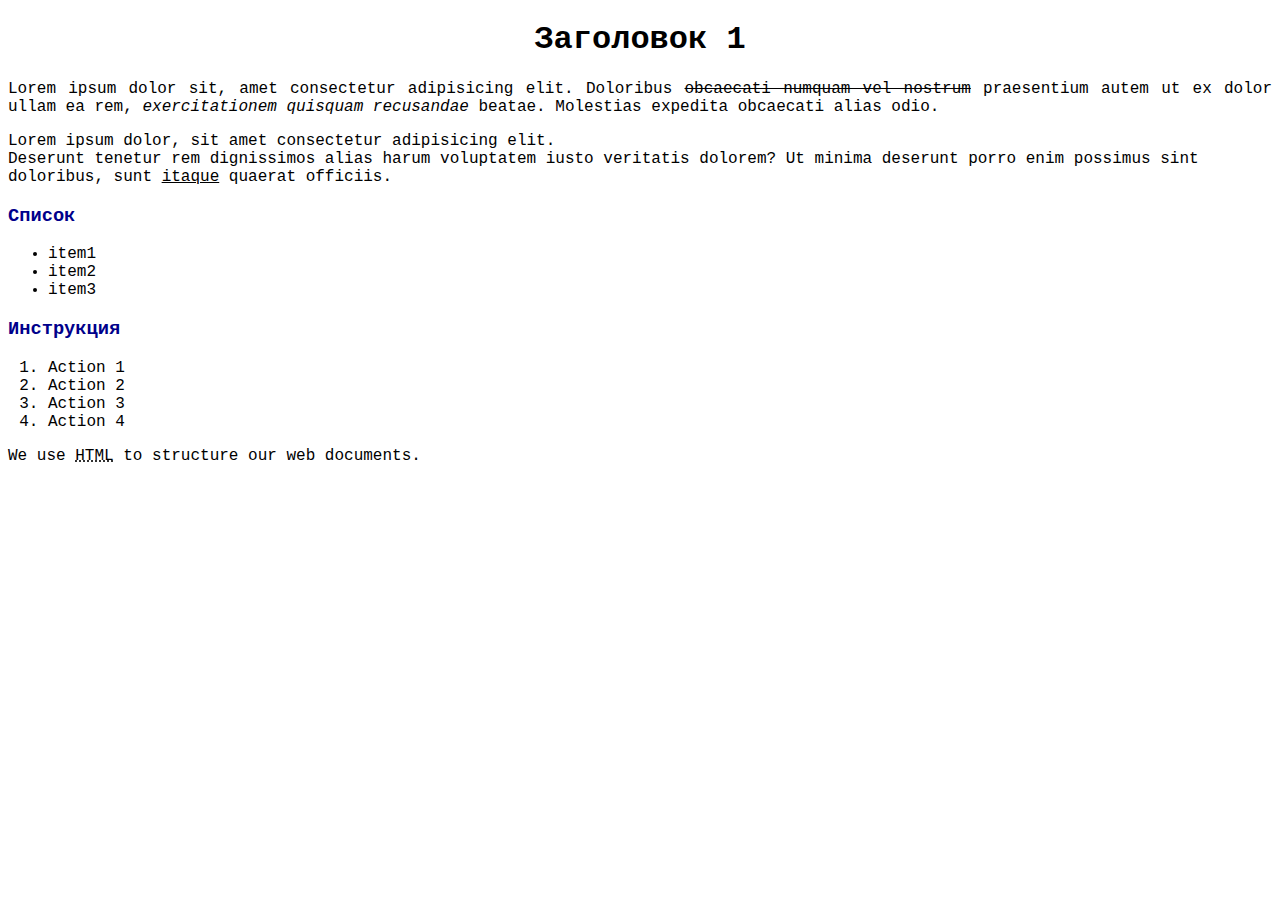
<file: brainscloud_basics/index.html>
<!DOCTYPE html>
<html lang="en">
<head>
    <meta charset="UTF-8">
    <meta http-equiv="X-UA-Compatible" content="IE=edge">
    <meta name="viewport" content="width=device-width, initial-scale=1.0">
    <!-- favicon and icons -->
    <link rel="apple-touch-icon" sizes="57x57" href="icons/android-icon-144x144.png">
    <link rel="apple-touch-icon" sizes="60x60" href="icons/apple-icon-60x60.png">
    <link rel="apple-touch-icon" sizes="72x72" href="icons/apple-icon-72x72.png">
    <link rel="apple-touch-icon" sizes="76x76" href="icons/apple-icon-76x76.png">
    <link rel="apple-touch-icon" sizes="114x114" href="icons/apple-icon-114x114.png">
    <link rel="apple-touch-icon" sizes="120x120" href="icons/apple-icon-120x120.png">
    <link rel="apple-touch-icon" sizes="144x144" href="icons/apple-icon-144x144.png">
    <link rel="apple-touch-icon" sizes="152x152" href="icons/apple-icon-152x152.png">
    <link rel="apple-touch-icon" sizes="180x180" href="icons/apple-icon-180x180.png">
    <link rel="icon" type="image/png" sizes="192x192"  href="icons/android-icon-192x192.png">
    <link rel="icon" type="image/png" sizes="32x32" href="icons/favicon-32x32.png">
    <link rel="icon" type="image/png" sizes="96x96" href="icons/favicon-96x96.png">
    <link rel="icon" type="image/png" sizes="16x16" href="icons/favicon-16x16.png">
    <link rel="manifest" href="icons/manifest.json">
    <meta name="msapplication-TileColor" content="#ffffff">
    <meta name="msapplication-TileImage" content="icons/ms-icon-144x144.png">
    <meta name="theme-color" content="#ffffff">
    <!-- styles and code -->
    <link rel="stylesheet" href="./css/style.css">
    <title>Document</title>
</head>
<body>
    <h1 class="title">Заголовок 1</h1>
        <p class="justify">Lorem ipsum dolor sit, amet consectetur adipisicing elit. Doloribus <s>obcaecati numquam vel nostrum</s> praesentium autem ut ex dolor ullam ea rem, <em>exercitationem quisquam recusandae</em> beatae. Molestias expedita obcaecati alias odio.</p>
        <p>Lorem ipsum dolor, sit amet consectetur adipisicing elit.<br> Deserunt tenetur rem dignissimos alias harum voluptatem iusto veritatis dolorem? Ut minima deserunt porro enim possimus sint doloribus, sunt <u>itaque</u> quaerat officiis.</p>
        <h3>Список</h3>
        <ul>
            <li>item1</li>
            <li>item2</li>
            <li>item3</li>
        </ul>
        <h3>Инструкция</h3>
        <ol>
            <li>Action 1</li>
            <li>Action 2</li>
            <li>Action 3</li>
            <li>Action 4</li>
        </ol>

        <p>We use <abbr title="Hypertext Markup Language">HTML</abbr> to structure our web documents.</p>

</body>
</html>
</file>
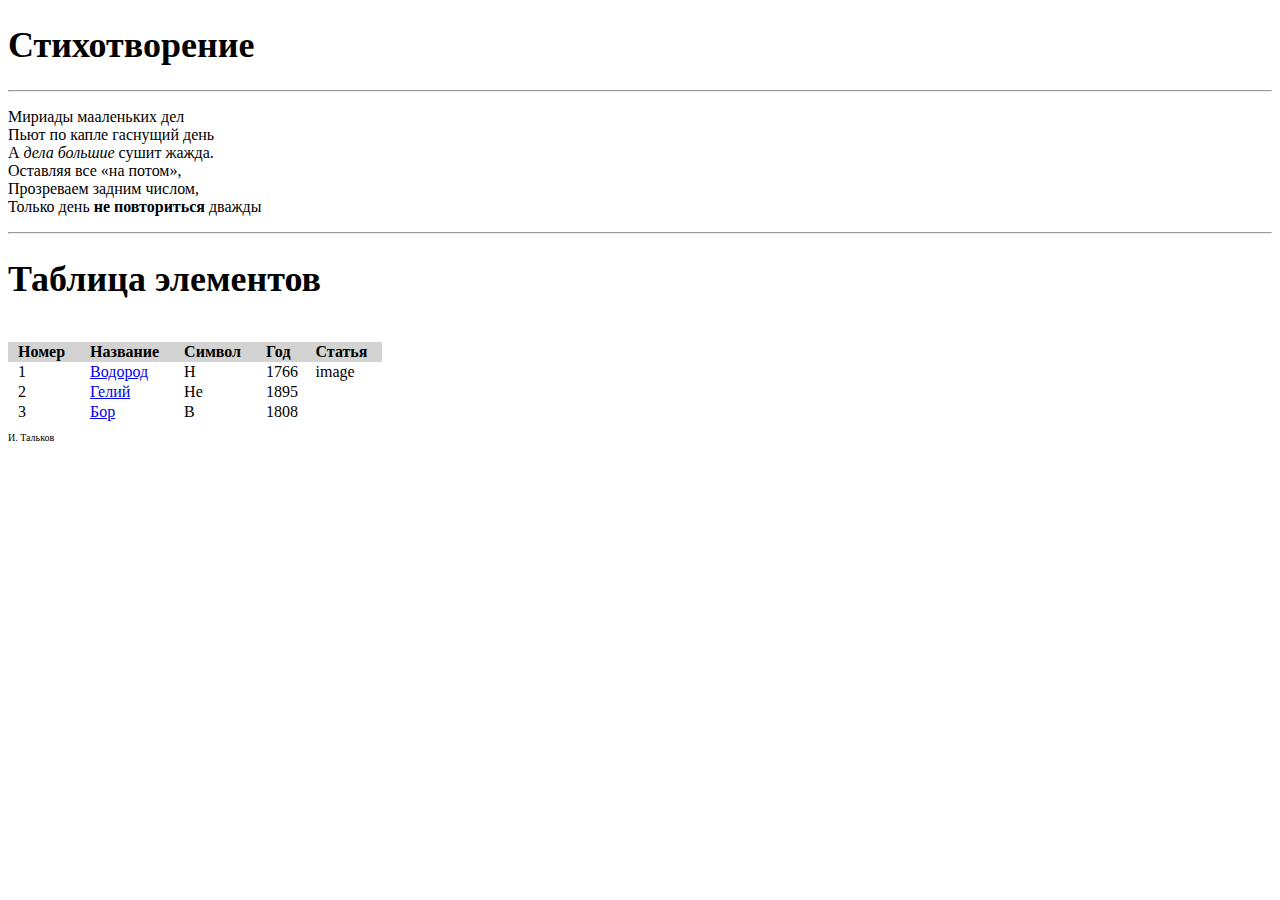
<file: simple task/index.html>
<!DOCTYPE html>
<html lang="en">
<head>
  <meta charset="UTF-8">
  <meta http-equiv="X-UA-Compatible" content="IE=edge">
  <link rel="stylesheet" href="css/style.css">
  <title>Document</title>
</head>
<body>
  <h1>Стихотворение</h1>
  <hr>
  <p>Мириады мааленьких дел<br>
    Пьют по капле гаснущий день<br>
    А <i>дела большие</i> сушит жажда.<br>
    Оставляя все &laquo;на потом&raquo;,<br>
    Прозреваем задним числом,<br>
    Только день <strong>не повториться</strong> дважды</p>
  <hr>
  <h1>Таблица элементов</h1>
  <br>
  <table>
    <tr class="table_header">
      <th>Номер</th>
      <th>Название</th>
      <th>Символ</th>
      <th>Год</th>
      <th>Статья</th>
    </tr>
    <tr>
      <td>1</td>
      <td><a href="http://test.com">Водород</a></td>
      <td>H</td>
      <td>1766</td>
      <td>image</td>
    </tr>
    <tr>
      <td>2</td>
      <td><a href="http://test.com">Гелий</a></td>
      <td>He</td>
      <td>1895</td>
      <td></td>
    </tr>
    <tr>
      <td>3</td>
      <td><a href="http://test.com">Бор</a></td>
      <td>B</td>
      <td>1808</td>
      <td></td>
    </tr>
  </table>
  <p class="author">И. Тальков</p>
</body>
</html>
</file>
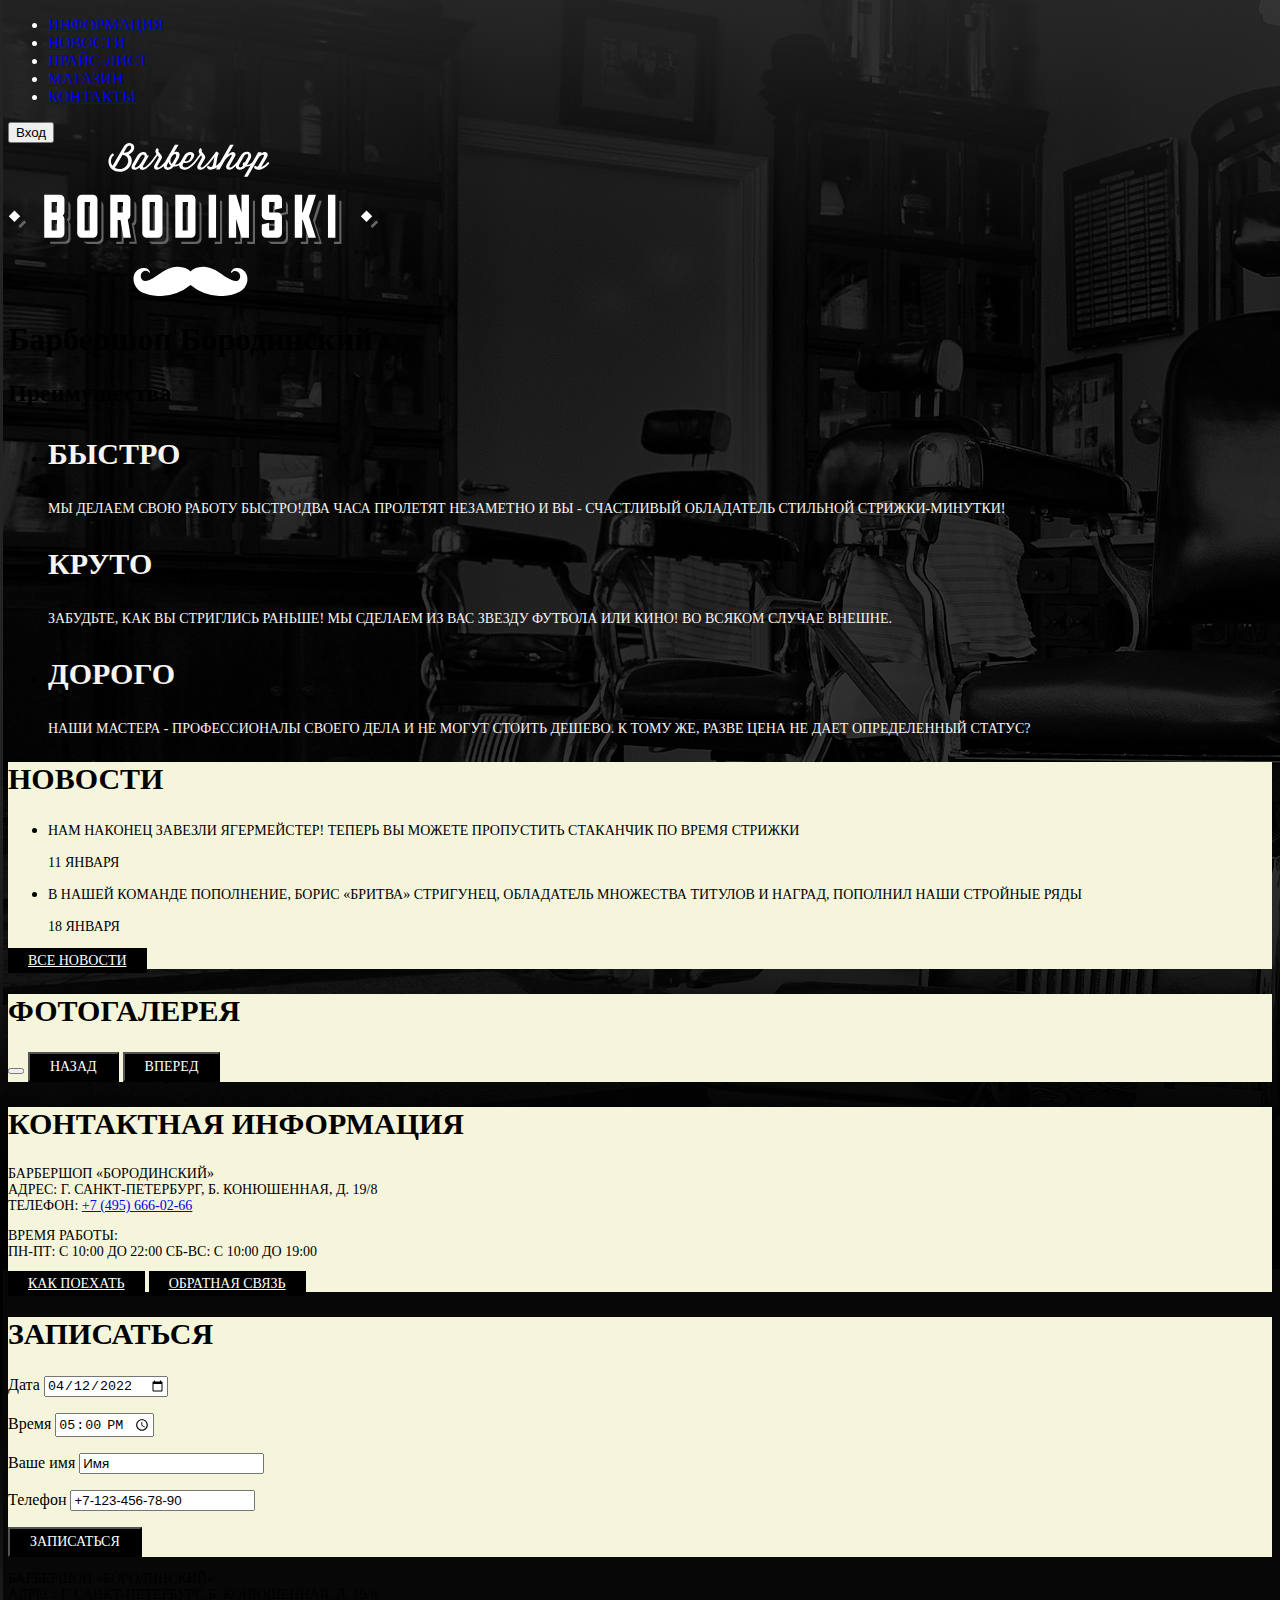
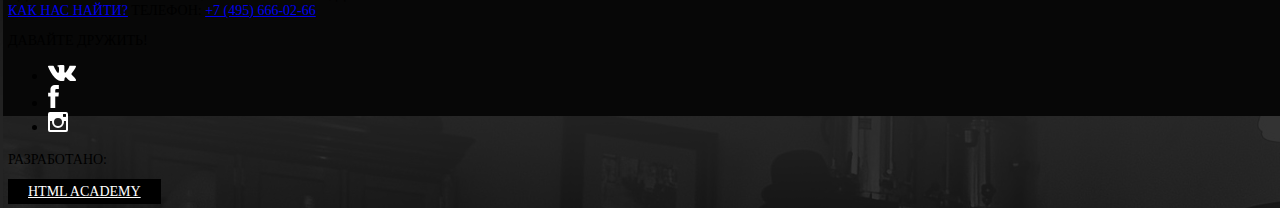
<file: HTML academy/barbershop/index.html>
<!DOCTYPE html>
<html lang="ru">
<head>
  <meta charset="UTF-8">
  <link rel="stylesheet" href="css/style.css">
  <title>Барбершоп Бородинский</title>
</head>
<body background="images/background.png">
    <header>
      <nav>
        <ul>
          <li class="top-menu-item"><a href="pages/info.html">Информация</a></li>
          <li class="top-menu-item"><a href="pages/news.html">Новости</a></li>
          <li class="top-menu-item"><a href="pages/price.html">Прайс-лист</a></li>
          <li class="top-menu-item"><a href="pages/shop.html">Магазин</a></li>
          <li class="top-menu-item"><a href="pages/contacts.html">Контакты</a></li>
        </ul>
        <button class="">Вход</button>
      </nav>
      <img src="svg/index-logo.svg" width="371px" height="153px" alt="Логотип">
    </header>
    <main>
      <h1>Барбершоп Бородинский</h1>
      <section>
        <h2>Преимущества</h2>
        <ul>
          <li>
            <h3 class="benefits">Быстро</h3>
            <p class="benefits-text">Мы делаем свою работу быстро!Два часа пролетят незаметно и вы - счастливый обладатель стильной стрижки-минутки!</p>
          </li>
          <li>
            <h3 class="benefits">Круто</h3>
            <p class="benefits-text">Забудьте, как вы стриглись раньше! Мы сделаем из вас звезду футбола или кино! Во всяком случае внешне.</p>
          </li>
          <li>
            <h3 class="benefits">Дорого</h3>
            <p class="benefits-text">Наши мастера - профессионалы своего дела и не могут стоить дешево. К тому же, разве цена не дает определенный статус?</p>
          </li>
        </ul>
      </section>
      
      <section class="section-with-background">
        <h2 class="section-name">Новости</h2>
        <ul>
          <li>
            <p class="section-text">Нам наконец завезли ягермейстер! Теперь вы можете пропустить стаканчик по время стрижки</p>
            <time class="section-text" datetime="2022-01-11">11 января</time>
          </li>
          <li>
            <p class="section-text">В нашей команде пополнение, Борис &laquo;Бритва&raquo; Стригунец, обладатель множества титулов и наград, пополнил наши стройные ряды</p>
            <time class="section-text" datetime="2022-01-18">18 января</time>
          </li>
        </ul>
        <a class="main-button" href="pages/news.html">Все новости</a>
      </section>
      
      <section class="section-with-background">
        <h2 class="section-name">Фотогалерея</h2>
        <button></button>
        <button class="main-button">Назад</button>
        <button class="main-button">Вперед</button>
      </section>
      
      <section class="section-with-background">
        <h2 class="section-name">Контактная информация</h2>
        <p class="section-text">
          Барбершоп &laquo;Бородинский&raquo;<br>
          Адрес: г. Санкт-Петербург, Б. Конюшенная, д. 19/8<br>
          Телефон: <a href="tel:+74956660266">+7 (495) 666-02-66</a>
        </p>
        <p class="section-text">
          Время работы:<br>
          ПН-ПТ: с 10:00 до 22:00
          СБ-ВС: с 10:00 до 19:00
        </p>
        <a href="pages/map.html" class="main-button">Как поехать</a>
        <a href="pages/contacts.html" class="main-button">Обратная связь</a>
      </section>
      
      <section class="section-with-background">
        <h2 class="section-name">Записаться</h2>
          <form action="https://echo.htmlacademy.ru" method="post">
            <p>
              <label for="booking-date">Дата</label>
              <input id="booking-date" type="date" name="booking-date" value="2022-04-12"></p>
            <p>
              <label for="booking-time">Время</label>
              <input id= "booking-time" type="time" name="booking-time" value="17:00"></p>
            <p>
              <label for="booking-name">Ваше имя</label>
              <input id="booking-name" type="text" name="booking-name" value="Имя"></p>
            <p>
              <label for="booking-telephone">Телефон</label>
              <input id="booking-telephone" type="tel" name="booking-telephone" value="+7-123-456-78-90">
            </p>
            <button class="main-button" type="submit">Записаться</button>
          </form>
      </section>
      <section class="section-with-background, visually-hidden">
        <h2 class="section-name">Личный кабинет</h2>
        <form action="https://echo.htmlacademy.ru" method="post">
          <p class="section-text">Введите пожалуйста свой логин и пароль</p>
          <p>
            <label for="user-login" class="section-text">Логин</label>
            <input id="user-login" type="text" name="user-login" placeholder="example@email.com">
          </p>
          <p>
            <label for="user-password" class="section-text">Пароль</label>
            <input id="user-password" type="password" name="user-password" placeholder="*****">
          </p>
          <p>
            <label for="save-session" class="section-text">Запомните меня</label>
            <input id="save-session" type="checkbox" class="section-text">
          </p>
          <a href="#" class="section-text">Я забыл пароль</a>
          <button class="main-button" type="submit">Войти</button>
          <button type="button">Закрыть</button>
        </form>
      </section>

    </main>
    <footer>
      <div>
        <p class="section-text">
          Барбершоп &laquo;Бородинский&raquo;<br>
          Адрес: г. Санкт-Петербург, Б. Конюшенная, д. 19/8<br>
          <a href="pages/map.html">Как нас найти?</a>
          Телефон: <a href="tel:+74956660266">+7 (495) 666-02-66</a>
        </p>
      </div>
      <div>
        <p class="section-text">Давайте дружить!</p>
        <ul>
          <li><a href="#"><img src="svg/vk.svg" alt="Вконтакте" width="28" height="16"></a></li>
          <li><a href="#"><img src="svg/facebook.svg" alt="Facebook" width="11" height="23"></a></li>
          <li><a href="#"><img src="svg/instagram.svg" alt="Instagram" width="20" height="20"></a></li>
        </ul>
      </div>
      <div>
        <p class="section-text">Разработано:</p>
        <a href="https://htmlacademy.ru" class="main-button">HTML Academy</a>
      </div>
    </footer>
</body>
</html>
</file>
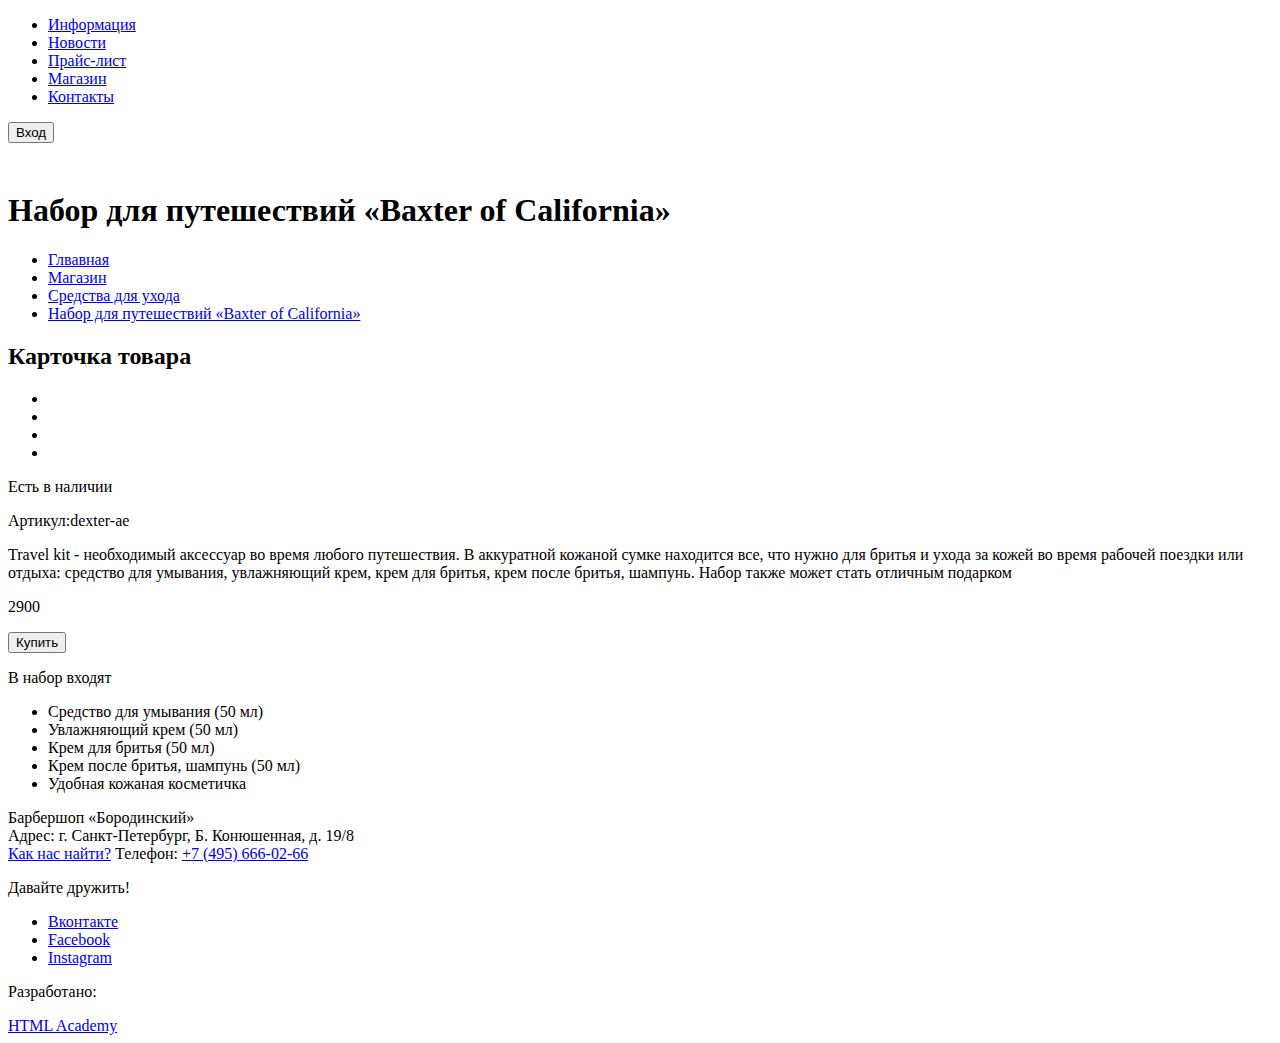
<file: HTML academy/barbershop/pages/shop_item.html>
<!DOCTYPE html>
<html lang="en">
<head>
  <meta charset="UTF-8">
  <link rel="stylesheet" href="../css/style.css">
  <title>Барбершоп Бородинский</title>
</head>
<body>
  <header>
    <nav>
      <ul>
        <li><a href="pages/info.html">Информация</a></li>
        <li><a href="pages/news.html">Новости</a></li>
        <li><a href="pages/price.html">Прайс-лист</a></li>
        <li><a href="pages/shop.html">Магазин</a></li>
        <li><a href="pages/contacts.html">Контакты</a></li>
      </ul>
      <button class="">Вход</button>
    </nav>
    <img src="../svg/logo.svg" width="111" height="24" alt="Логотип">
  </header>
  <main>
    <h1>Набор для путешествий &laquo;Baxter of California&raquo;</h1>
    <section>
      <ul>
        <li><a href="index.html">Глвавная</a></li>
        <li><a href="pages/shop.html">Магазин</a></li>
        <li><a href="#">Средства для ухода</a></li>
        <li><a href="#">Набор для путешествий &laquo;Baxter of California&raquo;</a></li>
      </ul>
    </section>

    <section>
      <h2>Карточка товара</h2>
      <ul>
        <li></li>
        <li></li>
        <li></li>
        <li></li>
      </ul>
      <p>Есть в наличии</p>
      <p>Артикул:dexter-ae</p>
      <p>
        Travel kit - необходимый аксессуар во время любого 
        путешествия. В аккуратной кожаной сумке находится все, что 
        нужно для бритья и ухода за кожей во время рабочей поездки
        или отдыха: cредство для умывания, увлажняющий крем, крем 
        для бритья, крем после бритья, шампунь. Набор также может
        стать отличным подарком
      </p>
      <p>2900</p>
      <button class="BlackButton">Купить</button>
      <p>В набор входят</p>
      <ul>
        <li>Средство для умывания (50 мл)</li>
        <li>Увлажняющий крем (50 мл)</li>
        <li>Крем для бритья (50 мл)</li>
        <li>Крем после бритья, шампунь (50 мл)</li>
        <li>Удобная кожаная косметичка</li>
      </ul>
    </section>
  </main>
  <footer>
    <div>
      <p>
        Барбершоп &laquo;Бородинский&raquo;<br>
        Адрес: г. Санкт-Петербург, Б. Конюшенная, д. 19/8<br>
        <a href="pages/map.html">Как нас найти?</a>
        Телефон: <a href="tel:+74956660266">+7 (495) 666-02-66</a>
      </p>
    </div>
    <div>
      <p>Давайте дружить!</p>
      <ul>
        <li><a href="#">Вконтакте</a></li>
        <li><a href="#">Facebook</a></li>
        <li><a href="#">Instagram</a></li>
      </ul>
    </div>
    <div>
      <p>Разработано:</p>
      <a href="https://htmlacademy.ru" class="BlackButton">HTML Academy</a>
    </div>
  </footer>
</body>
</html>
</file>
<file: brainscloud_basics/css/style.css>
body {
    font-family: 'Courier New', Courier, monospace;
}

h3 {
    color:darkblue;
}

.title {
    text-align: center;
}

.justify {
    text-align: justify;
}
</file>
<file: simple task/css/style.css>
h1 {
  font-size: 36px;
}

table {
  border-collapse: collapse;
}

th {
  padding-left: 10px;
  padding-right: 15px;
  margin: 0;
}

td {
  padding-left: 10px;
  margin: 0;
}

.author {
  font-size: 10px;
}

.table_header {
  background-color: lightgrey;
}
</file>
<file: HTML academy/barbershop/css/style.css>
.top-menu-item {
  font-family: 'PT Sans Narrow';
  color: white;
  text-transform: uppercase;
}

.benefits {
  font-family: 'PT Sans Narrow';
  font-size: 30px;
  color: #F7F4F1;
  text-transform: uppercase;
}

.benefits-text {
  font-family: 'PT Sans Narrow';
  font-size: 14px;
  color: #F7F4F1;
  text-transform: uppercase;
}

.section-with-background {
  background-color:beige;
}

.visually-hidden{
  position: absolute;
  width: 1px;
  height: 1px;
  margin: -1px;
  border: 0;
  padding: 0;
  white-space: nowrap;
  clip-path: inset(100%);
  clip: rect(0 0 0 0);
  overflow: hidden;
}

.section-name {
  font-family: 'PT Sans Narrow';
  font-size: 30px;
  text-transform: uppercase;
}

.section-text {
  font-family: 'PT Sans Narrow';
  font-size: 14px;
  text-transform: uppercase;
}

.main-button {
  font-family: 'PT Sans Narrow';
  font-size: 14px;
  text-transform: uppercase;
  background-color: black;
  color: white;
  padding: 5px 20px 5px 20px;
}
</file>
